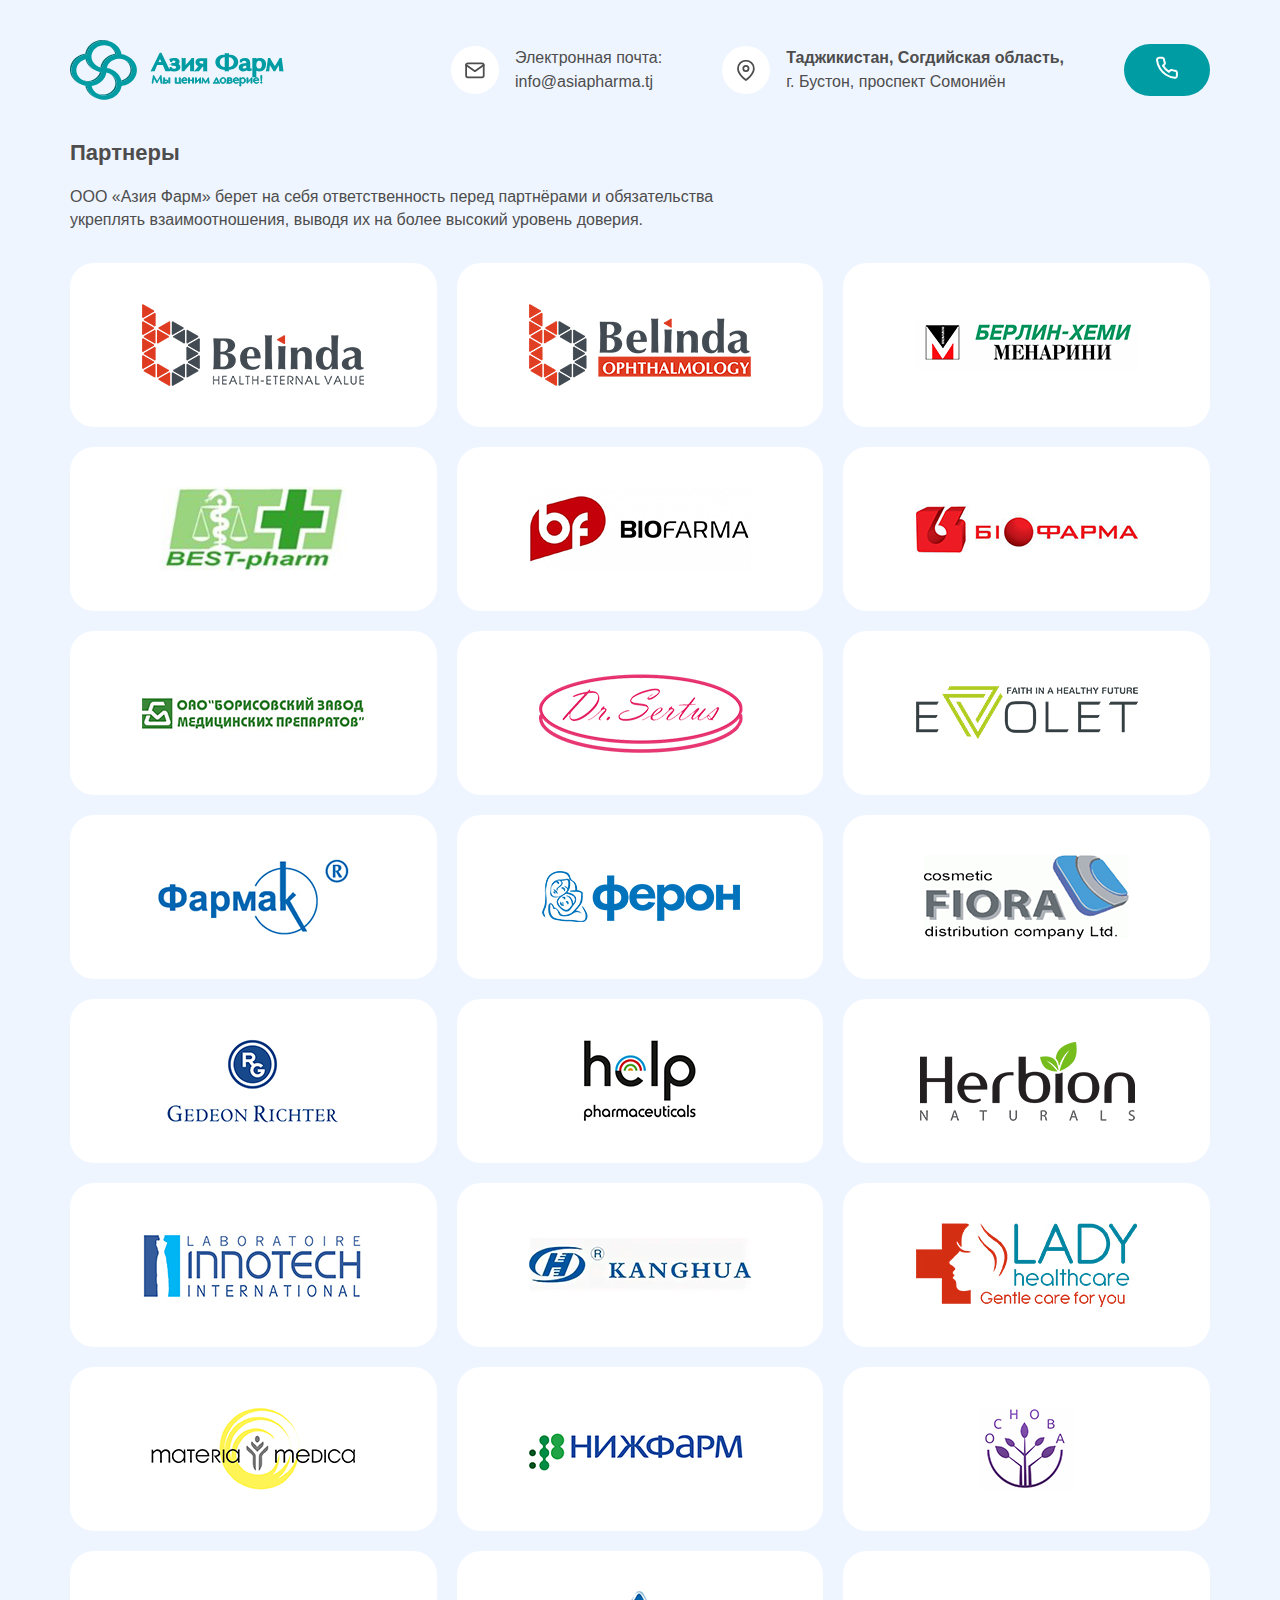
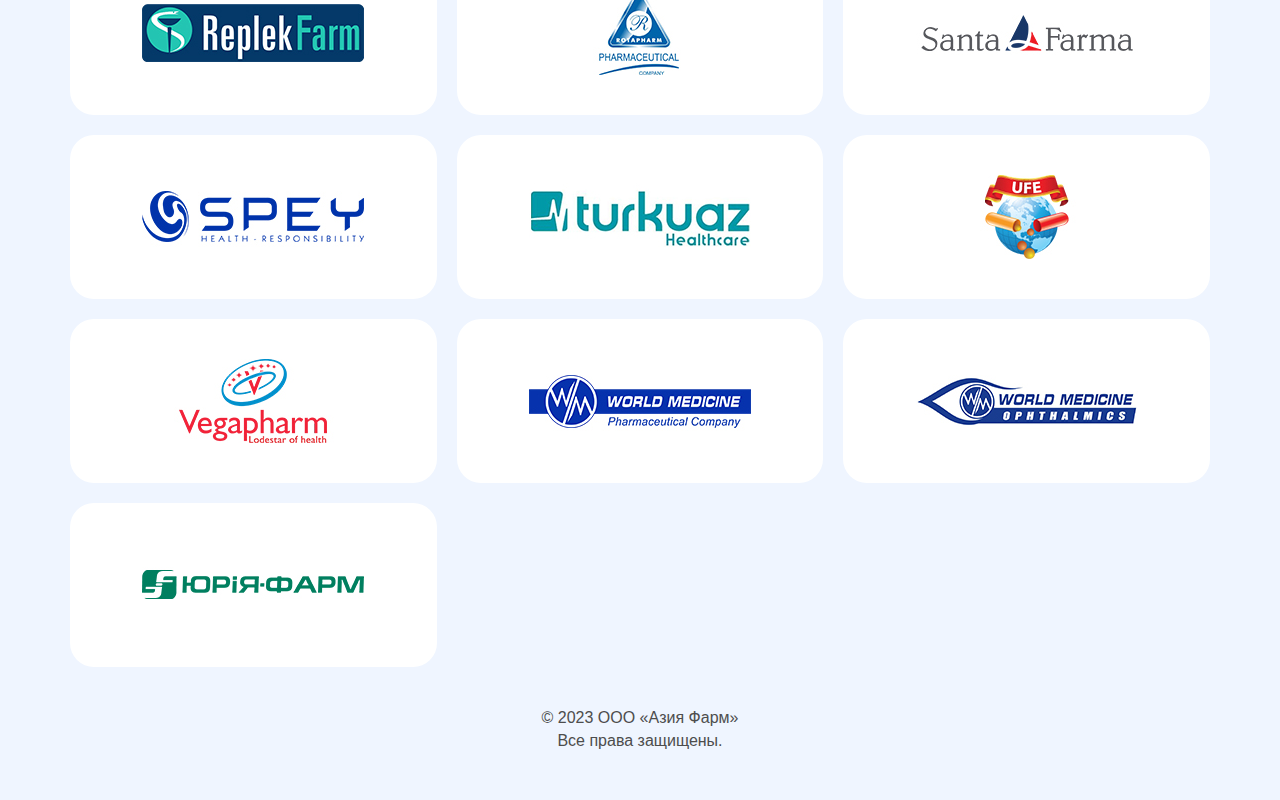
<file: partners.html>
<!DOCTYPE html>
<html lang="ru">

<head>
  <meta charset="UTF-8">
  <meta http-equiv="X-UA-Compatible" content="IE=edge">
  <meta name="viewport" content="width=device-width, initial-scale=1.0">
  <title>Азия Фарм</title>

  <link rel="icon" type="image/png" href="img/favicon.png">

  <link rel="stylesheet" href="normalize.css">
  <link rel="stylesheet" href="styles.css">
  <link rel="stylesheet" href="media.css">
</head>

<body>
  <!-- Header -->
  <header class="header">
    <div class="main-container header__inner">
      <a href="/" class="logo">
        <img class="logo__image" src="img/logo.svg" alt="Азия Фарм лого">
      </a>

      <div class="header__contacts">
        <div class="main-box">
          <div class="main-box__icon-container">
            <img class="main-box__icon" src="img/mail.svg" alt="mail">
          </div>

          <a class="main-box__desc" href="mailto:info@asiapharma.tj">
            Электронная почта:<br>
            info@asiapharma.tj
          </a>
        </div>

        <div class="main-box">
          <div class="main-box__icon-container">
            <img class="main-box__icon" src="img/marker.svg" alt="marker">
          </div>

          <a class="main-box__desc" href="#">
            <b>Таджикистан, Согдийская область,</b><br>
            г. Бустон, проспект Сомониён
          </a>
        </div>
      </div>

      <a class="button button--main header__phone-button" href="index.html#consultation">
        <img class="header__phone-icon" src="img/phone.svg" alt="phone">
      </a>
    </div>
  </header>
  <!-- Header end -->


  <!-- Partners -->
  <section class="partners partners-page__section">
    <div class="main-container partners__inner">
      <h1 class="main-title partners__title">Партнеры</h1>
      <p class="partners__desc">
        ООО «Азия Фарм» берет на себя ответственность перед партнёрами и обязательства укреплять взаимоотношения, выводя их на более высокий уровень доверия.
      </p>

      <div class="partners__list">
        <div class="partners-card">
          <img class="partners-card__image" src="img/partners/belinda.jpg" alt="belinda">
        </div>

        <div class="partners-card">
          <img class="partners-card__image" src="img/partners/bel-oph.jpg" alt="bel-oph">
        </div>

        <div class="partners-card">
          <img class="partners-card__image" src="img/partners/berlin-khemi.jpg" alt="berlin-khemi">
        </div>

        <div class="partners-card">
          <img class="partners-card__image" src="img/partners/best-pharm.jpg" alt="best-pharm">
        </div>

        <div class="partners-card">
          <img class="partners-card__image" src="img/partners/biofarma.jpg" alt="biofarma">
        </div>

        <div class="partners-card">
          <img class="partners-card__image" src="img/partners/biopharma.jpg" alt="biopharma">
        </div>

        <div class="partners-card">
          <img class="partners-card__image" src="img/partners/borisovskiy.jpg" alt="borisovskiy">
        </div>

        <div class="partners-card">
          <img class="partners-card__image" src="img/partners/dr.sertur.jpg" alt="dr.sertur">
        </div>

        <div class="partners-card">
          <img class="partners-card__image" src="img/partners/evolet.jpg" alt="evolet">
        </div>

        <div class="partners-card">
          <img class="partners-card__image" src="img/partners/farmak.jpg" alt="farmak">
        </div>

        <div class="partners-card">
          <img class="partners-card__image" src="img/partners/feron.jpg" alt="feron">
        </div>

        <div class="partners-card">
          <img class="partners-card__image" src="img/partners/fiora.jpg" alt="fiora">
        </div>

        <div class="partners-card">
          <img class="partners-card__image" src="img/partners/gedion-richter.jpg" alt="gedion-richter">
        </div>

        <div class="partners-card">
          <img class="partners-card__image" src="img/partners/help.jpg" alt="help">
        </div>

        <div class="partners-card">
          <img class="partners-card__image" src="img/partners/herbion.jpg" alt="herbion">
        </div>

        <div class="partners-card">
          <img class="partners-card__image" src="img/partners/innotech.jpg" alt="innotech">
        </div>

        <div class="partners-card">
          <img class="partners-card__image" src="img/partners/kanghua.jpg" alt="kanghua">
        </div>

        <div class="partners-card">
          <img class="partners-card__image" src="img/partners/lady.jpg" alt="lady">
        </div>

        <div class="partners-card">
          <img class="partners-card__image" src="img/partners/materia-medica.jpg" alt="materia-medica">
        </div>

        <div class="partners-card">
          <img class="partners-card__image" src="img/partners/nizhpharm.jpg" alt="nizhpharm">
        </div>

        <div class="partners-card">
          <img class="partners-card__image" src="img/partners/osnova.jpg" alt="osnova">
        </div>

        <div class="partners-card">
          <img class="partners-card__image" src="img/partners/replek.jpg" alt="replek">
        </div>

        <div class="partners-card">
          <img class="partners-card__image" src="img/partners/rotpharma.jpg" alt="rotpharma">
        </div>

        <div class="partners-card">
          <img class="partners-card__image" src="img/partners/santa-farma.jpg" alt="santa-farma">
        </div>

        <div class="partners-card">
          <img class="partners-card__image" src="img/partners/spey.jpg" alt="spey">
        </div>

        <div class="partners-card">
          <img class="partners-card__image" src="img/partners/turkuaz.jpg" alt="turkuaz">
        </div>

        <div class="partners-card">
          <img class="partners-card__image" src="img/partners/ufe.jpg" alt="ufe">
        </div>

        <div class="partners-card">
          <img class="partners-card__image" src="img/partners/vegapharm.jpg" alt="vegapharm">
        </div>

        <div class="partners-card">
          <img class="partners-card__image" src="img/partners/wm.jpg" alt="wm">
        </div>

        <div class="partners-card">
          <img class="partners-card__image" src="img/partners/wmo.jpg" alt="wmo">
        </div>

        <div class="partners-card">
          <img class="partners-card__image" src="img/partners/yuria-pharm.jpg" alt="yuria-pharm">
        </div>
      </div>
    </div>
  </section>
  <!-- Partners end -->


  <!-- Footer -->
  <footer class="footer">
    <div class="main-container footer__inner">
      <p class="footer__txt">© 2023 ООО «Азия Фарм»<br> Все права защищены.</p>
    </div>
  </footer>
  <!-- Footer end -->

  <script src="script.js"></script>
</body>

</html>
</file>
<file: styles.css>
/* ------------ Main styles ------------ */
:root {
  --main-color: #009CA3;
  --secondary-color: #FAB942;
  --text-color: #4D4D4D;
}

body {
  position: relative;
  font-family: 'Segoe UI', Tahoma, Geneva, Verdana, sans-serif;
  font-size: 16px;
  color: var(--text-color);
  background-color: #EFF5FF;
}

*,
::after,
::before {
  box-sizing: border-box;
}

h1,
h2,
h3,
h4,
h5 {
  margin: 0 0 0.5rem;
  line-height: 1.2;
}

p {
  margin: 0 0 0.5rem;
  line-height: 1.4;
}

button {
  cursor: pointer;
}

img {
  max-width: 100%;
}

picture {
  display: flex;
}

.unselectable {
  -webkit-user-select: none;
  -ms-user-select: none;
  user-select: none;
}

.visually-hidden {
  clip: rect(0, 0, 0, 0);
  clip-path: inset(50%);
  height: 1px;
  overflow: hidden;
  position: absolute;
  white-space: nowrap;
  width: 1px;
}

.main-container {
  max-width: 1220px;
  width: 100%;
  display: flex;
  margin: 0 auto;
  padding: 0 40px;
}

.main-title {
  font-size: 22px;
}

.main-box {
  display: flex;
  align-items: center;
  gap: 16px;
}

.main-box__icon-container {
  width: 48px;
  height: 48px;
  display: flex;
  justify-content: center;
  align-items: center;
  border-radius: 50%;
  background-color: white;
}

.main-box__icon {
  width: 22px;
}

.main-box__desc {
  color: var(--text-color);
  text-decoration: none;
  line-height: 1.5;
  margin: 0;
}

.button {
  padding: 12px 32px;
  color: white;
  border: none;
  border-radius: 72px;
}

.button--main {
  background-color: var(--main-color);
}

.more-button {
  display: flex;
  gap: 12px;
  text-decoration: none;
  margin: 32px 0 0 auto;
  color: var(--text-color);
  font-weight: 600;
  align-items: center;
}

.more-button strong {
  font-family: cursive;
  font-size: 24px;
  font-weight: 400;
}

.logo {
  display: flex;
}

/* ------------ /end Main styles ------------ */


/* ------------ Header ------------ */
.header__inner {
  padding-top: 40px;
  padding-bottom: 40px;
  align-items: center;
}

.header__contacts {
  display: flex;
  align-items: center;
  gap: 60px;
  margin: 0 60px 0 auto;
}

/* ------------ /end Header ------------ */


/* ------------ Main Banner ------------ */
.banner__txt-container {
  width: 100%;
  padding-top: 120px;
  padding-bottom: 120px;
  color: white;
  padding-left: 240px;
  background-image: url(img/banner.png);
  background-size: cover;
  border-radius: 24px;
}

.banner__title {
  font-size: 38px;
  margin-bottom: 20px;
}

.banner__desc {
  max-width: 460px;
  font-size: 22px;
}

/* ------------ /end Banner ------------ */


/* ------------ About ------------ */
.about__inner {
  padding-top: 60px;
  gap: 20px;
}

.about__left {
  background-color: white;
  border-radius: 24px;
  padding: 40px;
  flex-grow: 1;
}

.about__left-title {
  margin-bottom: 20px
}

.about__left-desc {
  display: flex;
  flex-direction: column;
  gap: 20px;
}

.about__right {
  width: 360px;
  min-width: 360px;
  background-color: var(--main-color);
  border-radius: 24px;
  display: flex;
  align-items: flex-start;
  padding: 0 40px;
  flex-direction: column;
  justify-content: center;
  color: white;
  gap: 20px;
}

.about__right-icon-container {
  background-color: var(--secondary-color);
  display: flex;
  padding: 16px;
  border-radius: 50%;
}

.about__right-desc {
  margin: 0;
}

/* ------------ /end About ------------ */


/* ------------ Task ------------ */
.task__inner {
  padding-top: 60px;
  flex-direction: column;
}

.task__title {
  margin-bottom: 20px;
}

.task__desc {
  max-width: 432px;
  margin-bottom: 32px;
}

.task__list {
  display: grid;
  grid-template-columns: repeat(auto-fill, minmax(360px, 1fr));
  gap: 20px;
}

.task-card {
  background-color: white;
  border-radius: 24px;
}

.task-card__header {
  padding: 68px 20px 32px;
  border-radius: 24px 24px 0 0;
}

.task-card:first-child .task-card__header {
  background: linear-gradient(0deg, rgba(0, 156, 163, 0.9), rgba(0, 156, 163, 0.9)), url(img/task1.jpg);
}

.task-card:nth-child(2) .task-card__header {
  background: linear-gradient(0deg, rgba(0, 156, 163, 0.9), rgba(0, 156, 163, 0.9)), url(img/task2.jpg);
}

.task-card:nth-child(3) .task-card__header {
  background: linear-gradient(0deg, rgba(0, 156, 163, 0.9), rgba(0, 156, 163, 0.9)), url(img/task3.jpg);
}

.task-card .main-box__icon-container {
  font-weight: bold;
  font-size: 24px;
  min-width: 60px;
  width: 60px;
  height: 60px;
}

.task-card .main-box__desc {
  color: white;
  font-weight: bold;
  font-size: 22px;
}

.task-card__footer {
  padding: 40px 36px 60px;
}

/* ------------ /end Task ------------ */


/* ------------ Advantages ------------ */
.advantages__inner {
  flex-direction: column;
  padding-top: 60px;
}

.advantages__title {
  margin-bottom: 20px;
}

.advantages__desc {
  margin-bottom: 32px;
  max-width: 720px;
}

.advantages__list {
  display: grid;
  grid-template-columns: repeat(auto-fill, minmax(360px, 1fr));
  gap: 20px;
}

.advantages-card {
  background-color: var(--main-color);
  border-radius: 24px;
  padding: 40px;
}

.advantages-card .main-box__icon-container {
  min-width: 48px;
}

.advantages-card .main-box__desc {
  color: white;
}

/* ------------ /end Advantages ------------ */


/* ------------ Partners ------------ */
.partners-page__section .partners__inner {
  padding-top: 0;
}

.partners__inner {
  flex-direction: column;
  padding-top: 60px;
}

.partners__title {
  margin-bottom: 20px;
}

.partners__desc {
  margin-bottom: 32px;
  max-width: 720px;
}

.partners__list {
  display: grid;
  grid-template-columns: repeat(auto-fill, minmax(360px, 1fr));
  gap: 20px;
}

.partners-card {
  display: flex;
  align-items: center;
  justify-content: center;
  background-color: white;
  border-radius: 24px;
  padding: 40px;
}

/* ------------ /end Partners ------------ */


/* ------------ Contacts ------------ */
.contacts__inner {
  flex-direction: column;
  padding-top: 60px;
}

.contacts__title {
  margin-bottom: 20px;
}

.contacts__desc {
  margin-bottom: 32px;
  max-width: 720px;
}

.contacts__list {
  display: flex;
  justify-content: space-between;
  background-color: var(--main-color);
  padding: 40px;
  border-radius: 24px 24px 0 0;
}

.contacts-card .main-box__icon-container {
  background-color: var(--secondary-color);
}

.contacts-card .main-box__desc {
  color: white;
}

.contacts__map {
  width: 100%;
  height: 420px;
}
/* ------------ /end Contacts ------------ */


/* ------------ Consultation ------------ */
.consultation__inner {
  flex-direction: column;
  padding-top: 60px;
}

.consultation__title {
  margin-bottom: 20px;
}

.consultation__desc {
  margin-bottom: 32px;
  max-width: 460px;
}

.consultation-form {
  background-color: var(--main-color);
  border-radius: 24px;
  padding: 32px 40px;
}

.form__inputs {
  display: flex;
  align-items: center;
  justify-content: space-between;
  gap: 20px;
}

.input {
  flex-grow: 1;
  border: none;
  border-radius: 16px;
  padding: 15px 24px;
}

.consultation-form__submit {
  background-color: var(--secondary-color);
  border: none;
  border-radius: 16px;
  display: flex;
  padding: 13px 40px;
  color: white;
  gap: 12px;
  align-items: center;
}

.accept-terms {
  display: flex;
  gap: 12px;
  margin-top: 20px;
  align-items: center;
}

.checkbox-container {
  position: relative;
}

.checkbox {
  opacity: 0;
  width: 16px;
  height: 16px;
  margin: 0;
}

.checkbox-replacer {
  width: 16px;
  height: 16px;
  border-radius: 4px;
  position: absolute;
  background-color: #fff;
  pointer-events: none;
  top: 0;
  left: 0;
}

.checkbox-replacer::after {
  content: '';
  display: block;
  width: 0.5em;
  height: 1em;
  border-style: solid;
  border-width: 0 0.2em 0.2em 0;
  border-color: #000;
  -webkit-transform: rotate(45deg);
  -ms-transform: rotate(45deg);
  -o-transform: rotate(45deg);
  transform: rotate(45deg);
  position: absolute;
  left: 4px;
  bottom: 2px;
  display: none;
}

.checkbox:checked + .checkbox-replacer::after {
  display: block;
}

.accept-terms__label {
  cursor: pointer;
  width: max-content;
  line-height: 1;
  color: white;
  font-weight: 300;
  max-width: 200px;
  font-size: 10px;
}
/* ------------ /end Consultation ------------ */


/* ------------ Footer ------------ */
.footer__inner {
  padding-top: 40px;
  padding-bottom: 40px;
  text-align: center;
}

.footer__txt {
  width: 100%;
}
/* ------------ /end Footer ------------ */
</file>
<file: media.css>
@media screen and (max-width: 991px) {
  .main-container {
    padding-left: 16px;
    padding-right: 16px;
  }

  .header__inner {
    padding-top: 20px;
    padding-bottom: 40px;
    flex-wrap: wrap;
  }

  .logo {
    order: 1;
  }

  .logo__image {
    height: 46px;
  }

  .header__contacts {
    order: 3;
    flex-direction: column;
    gap: 20px;
    margin: 24px 0 0;
    align-items: flex-start;
  }

  .header__phone-button {
    display: flex;
    order: 2;
    margin-left: auto;
  }

  .banner__txt-container {
    background: linear-gradient(90deg, #009CA3 0%, rgba(0, 156, 163, 0.6) 57.6%, rgba(0, 156, 163, 0.1) 85.19%, rgba(0, 156, 163, 0) 100%), url(img/banner-mob.png);
    background-size: cover;
    background-position: right center;
    padding: 40px 32px;
  }

  .banner__title {
    font-size: 22px;
  }

  .banner__desc {
    font-size: 16px;
  }

  .about__inner {
    padding: 40px 16px;
    flex-direction: column;
  }

  .about__left {
    padding: 40px 32px
  }

  .about__right {
    width: 100%;
    min-width: auto;
    padding: 40px 32px;
  }

  .task__inner {
    padding: 0 16px;
  }

  .task__desc {
    margin-bottom: 20px;
  }

  .task__list {
    grid-template-columns: repeat(auto-fill, minmax(100%, 1fr));
  }

  .task-card__header {
    padding: 32px;
  }

  .task-card .main-box {
    flex-direction: column;
    text-align: center;
  }

  .task-card__footer {
    padding: 32px;
  }

  .advantages__inner {
    padding: 40px 16px;
  }

  .advantages__desc {
    margin-bottom: 20px;
  }

  .advantages__list {
    grid-template-columns: repeat(auto-fill, minmax(100%, 1fr));
  }

  .advantages-card {
    padding: 24px 32px;
  }

  .partners__inner {
    padding-top: 0;
  }

  .partners__desc {
    margin-bottom: 20px;
  }

  .partners__list {
    grid-template-columns: repeat(auto-fill, minmax(100%, 1fr));
  }

  .partners-card {
    padding: 20px 32px;
  }

  .contacts__inner {
    padding-top: 40px;
  }

  .contacts__desc {
    margin-bottom: 20px;
  }

  .contacts__list {
    padding: 20px;
    flex-direction: column;
    gap: 20px;
  }

  .contacts__map {
    height: 360px;
  }

  .consultation__inner {
    padding-top: 40px;
  }

  .consultation__title {
    margin-bottom: 20px;
  }

  .consultation-form {
    padding: 32px 20px;
  }

  .form__inputs {
    flex-direction: column;
    align-items: flex-start;
  }

  .input {
    width: 100%;
  }

  .consultation-form__submit {
    width: 100%;
    font-size: 15px;
    padding: 13px 20px;
  }
}
</file>
